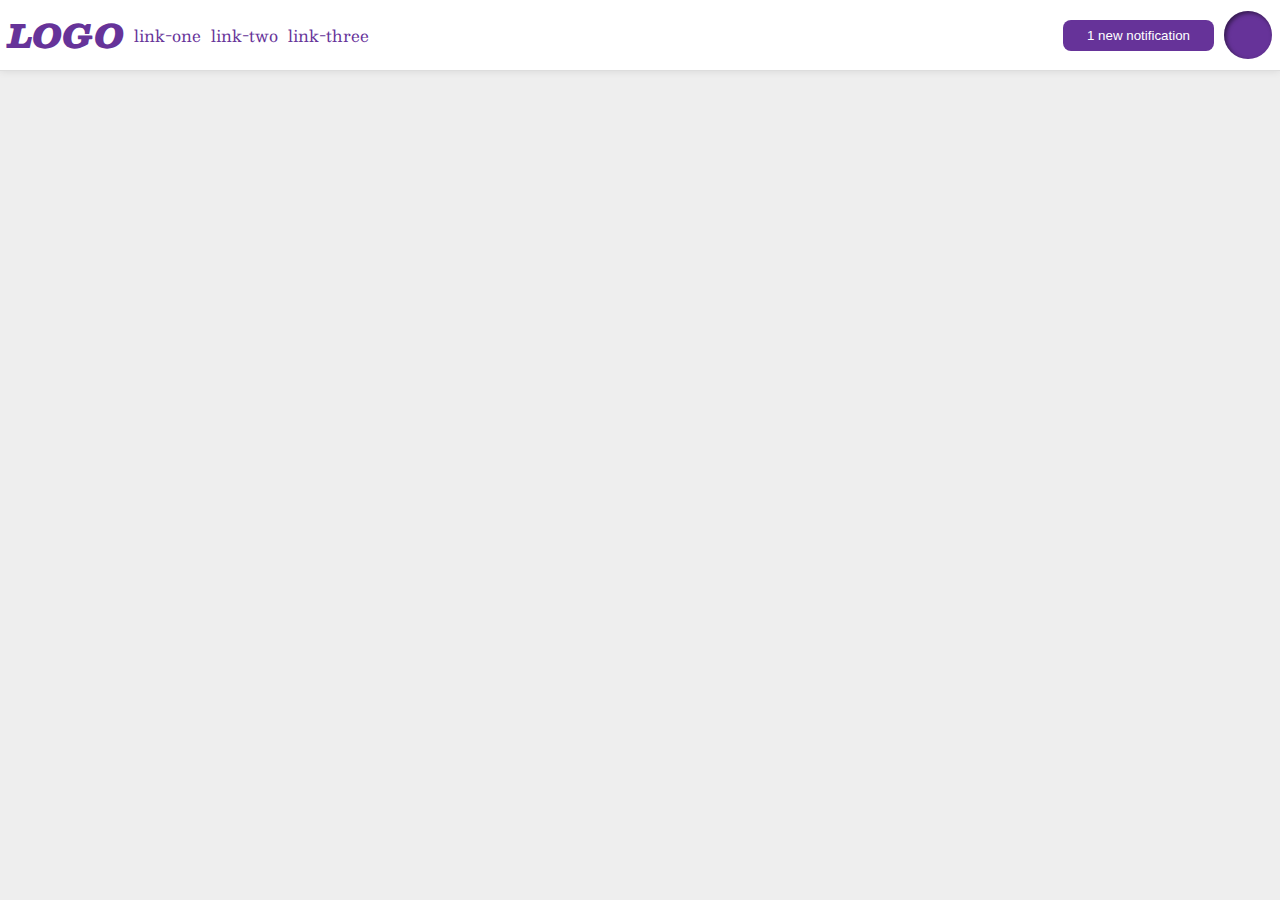
<file: flex/03-flex-header-2/index.html>
<!DOCTYPE html>
<html lang="en">
  <head>
    <meta charset="UTF-8">
    <meta http-equiv="X-UA-Compatible" content="IE=edge">
    <meta name="viewport" content="width=device-width, initial-scale=1.0">
    <title>Flex Header 2</title>
    <link rel="stylesheet" href="style.css">
  </head>
  <body>
    <div class="header">
      <div class="container">
      <div class="logo">
        LOGO
      </div>
      <ul class="links">
        <li><a href="google.com">link-one</a></li>
        <li><a href="google.com">link-two</a></li>
        <li><a href="google.com">link-three</a></li>
      </ul>
      </div>
      <div class="container">
      <button class="notifications">
        1 new notification
      </button>
      <div class="profile-image"></div>
      
    </div>
    </div>
  </body>
</html>
</file>
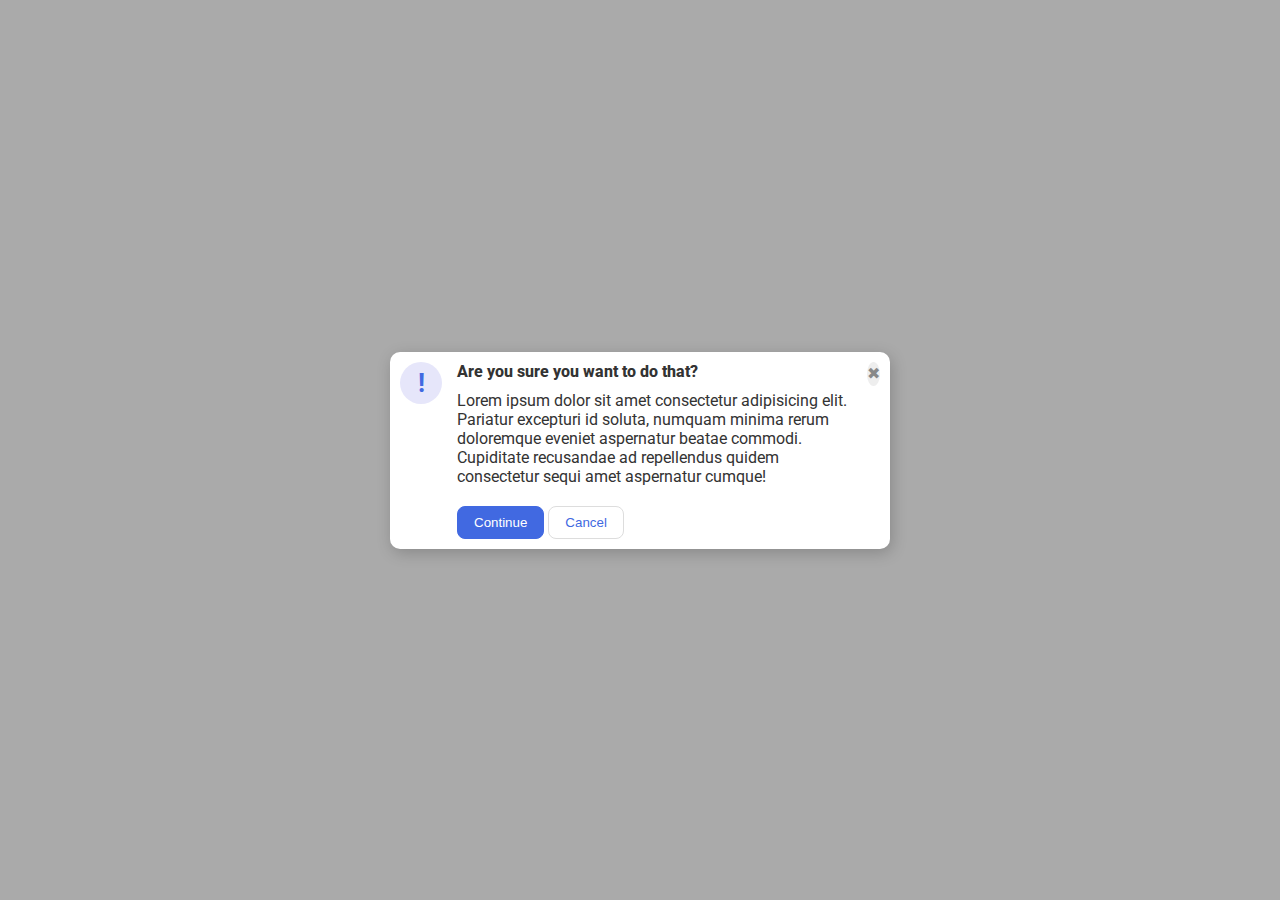
<file: flex/05-flex-modal/index.html>
<!DOCTYPE html>
<html lang="en">
  <head>
    <meta charset="UTF-8">
    <meta http-equiv="X-UA-Compatible" content="IE=edge">
    <meta name="viewport" content="width=device-width, initial-scale=1.0">
    <link rel="stylesheet" href="style.css">
    <title>Modal</title>
  </head>
  <body>
    <div class="modal">
      <div class="icon">!</div>
      <div>
      <div class="header">Are you sure you want to do that?</div>
     
      <div class="text">Lorem ipsum dolor sit amet consectetur adipisicing elit. Pariatur excepturi id soluta, numquam minima rerum doloremque eveniet aspernatur beatae commodi. Cupiditate recusandae ad repellendus quidem consectetur sequi amet aspernatur cumque!</div>
      <button class="continue">Continue</button>
      <button class="cancel">Cancel</button>
      </div>
      <div class="close-button">✖</div>
    </div>
  </body>
</html>
</file>
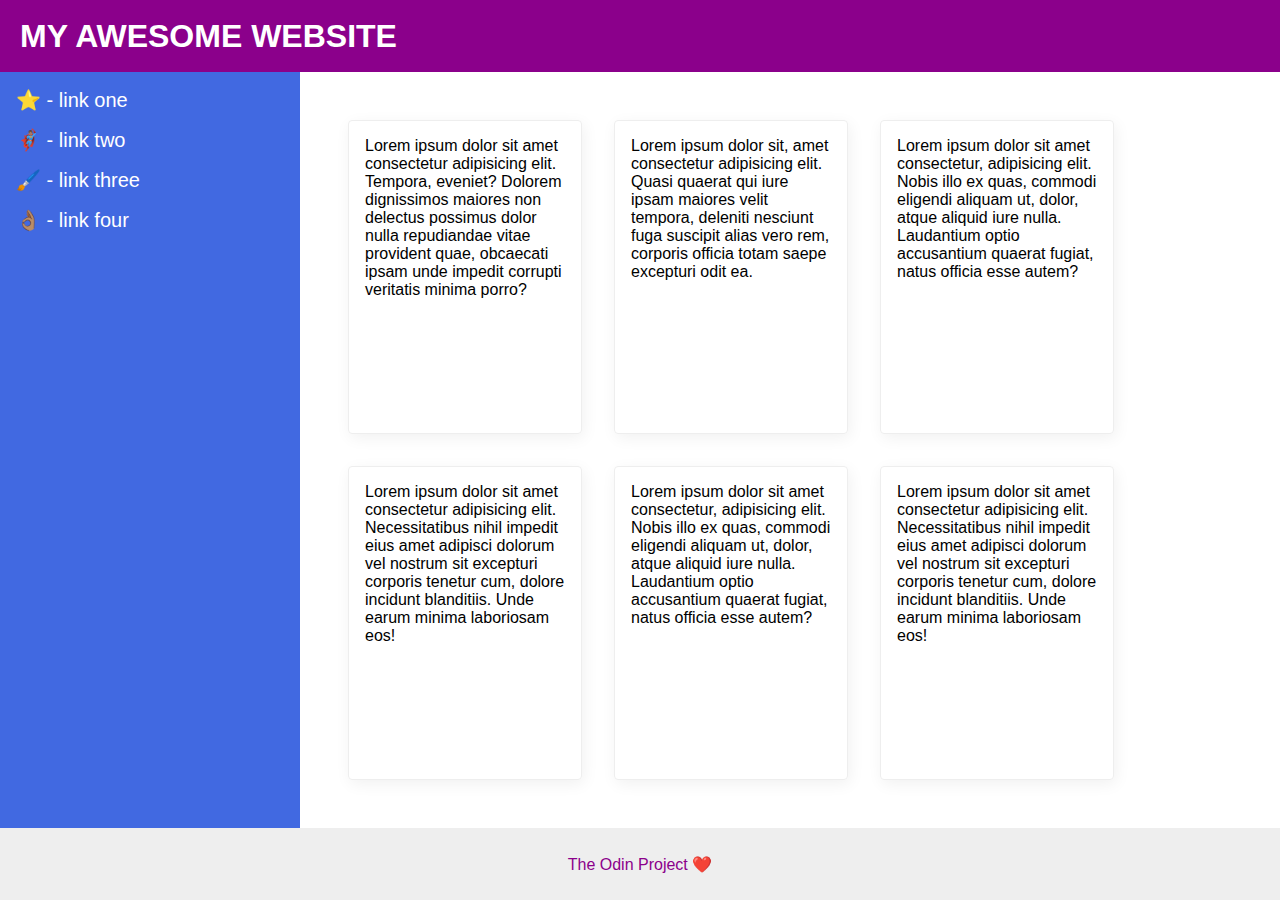
<file: flex/07-flex-layout-2/index.html>
<!DOCTYPE html>
<html lang="en">
  <head>
    <meta charset="UTF-8">
    <meta http-equiv="X-UA-Compatible" content="IE=edge">
    <meta name="viewport" content="width=device-width, initial-scale=1.0">
    <title>The Holy Grail</title>
    <link rel="stylesheet" href="style.css">
  </head>
  <body>
    <div class="header">
      MY AWESOME WEBSITE
    </div>
    
    <div class="main">
    <div class="sidebar">
      <ul>
        <li><a href="#">⭐ - link one</a></li>
        <li><a href="#">🦸🏽‍♂️ - link two</a></li>
        <li><a href="#">🖌️ - link three</a></li>
        <li><a href="#">👌🏽 - link four</a></li>
      </ul>
    </div>
    <div class="card-container">
    <div class="card">Lorem ipsum dolor sit amet consectetur adipisicing elit. Tempora, eveniet? Dolorem dignissimos maiores non delectus possimus dolor nulla repudiandae vitae provident quae, obcaecati ipsam unde impedit corrupti veritatis minima porro?</div>
    <div class="card">Lorem ipsum dolor sit, amet consectetur adipisicing elit. Quasi quaerat qui iure ipsam maiores velit tempora, deleniti nesciunt fuga suscipit alias vero rem, corporis officia totam saepe excepturi odit ea.</div>
    <div class="card">Lorem ipsum dolor sit amet consectetur, adipisicing elit. Nobis illo ex quas, commodi eligendi aliquam ut, dolor, atque aliquid iure nulla. Laudantium optio accusantium quaerat fugiat, natus officia esse autem?</div>
    <div class="card">Lorem ipsum dolor sit amet consectetur adipisicing elit. Necessitatibus nihil impedit eius amet adipisci dolorum vel nostrum sit excepturi corporis tenetur cum, dolore incidunt blanditiis. Unde earum minima laboriosam eos!</div>
    <div class="card">Lorem ipsum dolor sit amet consectetur, adipisicing elit. Nobis illo ex quas, commodi eligendi aliquam ut, dolor, atque aliquid iure nulla. Laudantium optio accusantium quaerat fugiat, natus officia esse autem?</div>
    <div class="card">Lorem ipsum dolor sit amet consectetur adipisicing elit. Necessitatibus nihil impedit eius amet adipisci dolorum vel nostrum sit excepturi corporis tenetur cum, dolore incidunt blanditiis. Unde earum minima laboriosam eos!</div>
    </div>
    </div>
    <div class="footer">
      The Odin Project ❤️
    </div>
  </body>
</html>
</file>
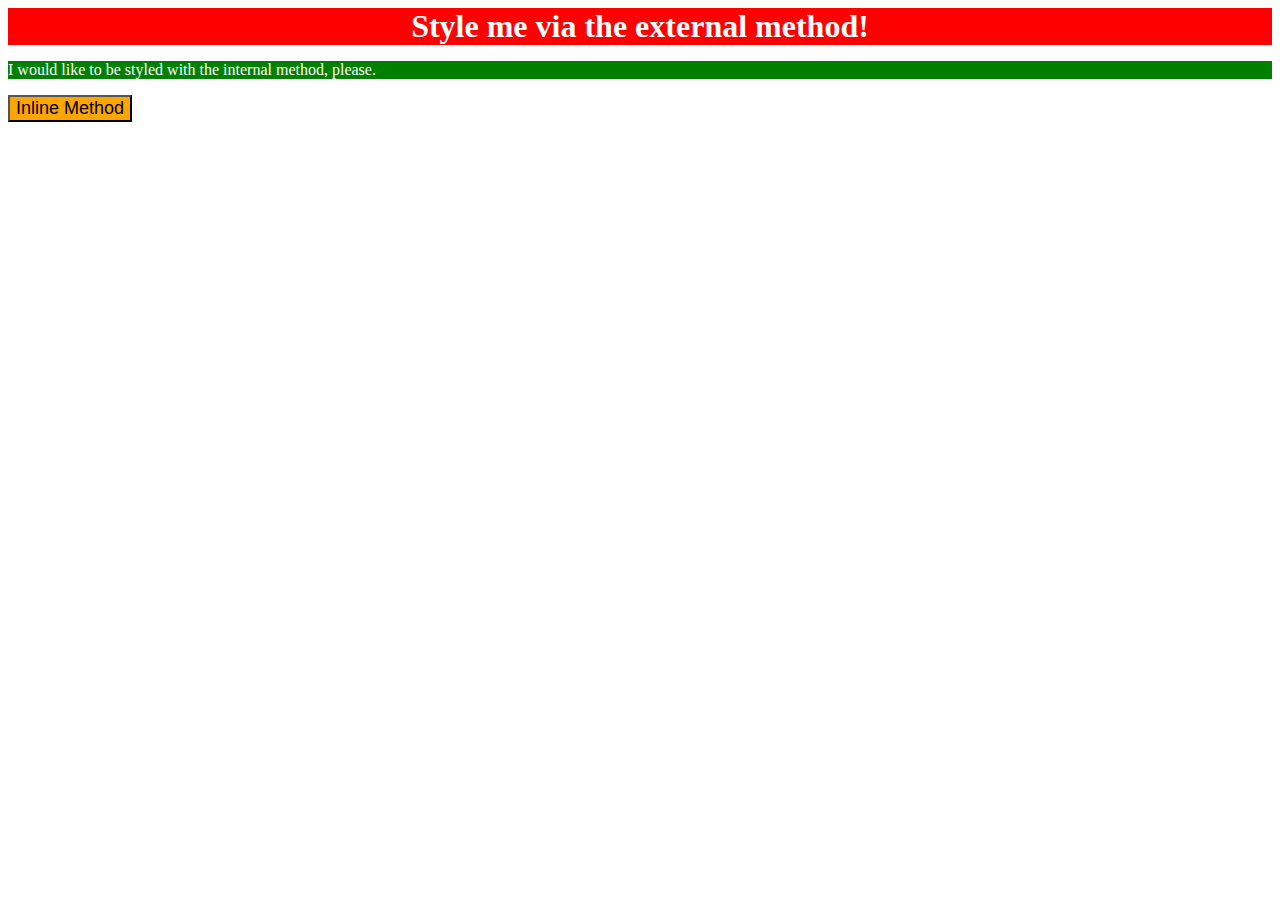
<file: foundations/01-css-methods/index.html>
<!DOCTYPE html>
<html lang="en">
  <head>
    <meta charset="UTF-8">
    <meta http-equiv="X-UA-Compatible" content="IE=edge">
    <meta name="viewport" content="width=device-width, initial-scale=1.0">
    <title>Methods for Adding CSS</title>
    <link rel="stylesheet" href="styles.css">
    <style>
      p {
        background-color: green;
        color: white;
        font-size: 18x;
      }
    </style>
  </head>
  <body>
    <div>Style me via the external method!</div>
    <p>I would like to be styled with the internal method, please.</p>
    <button style="background-color: orange; font-size: 18px;">Inline Method</button>
  </body>
</html>
</file>
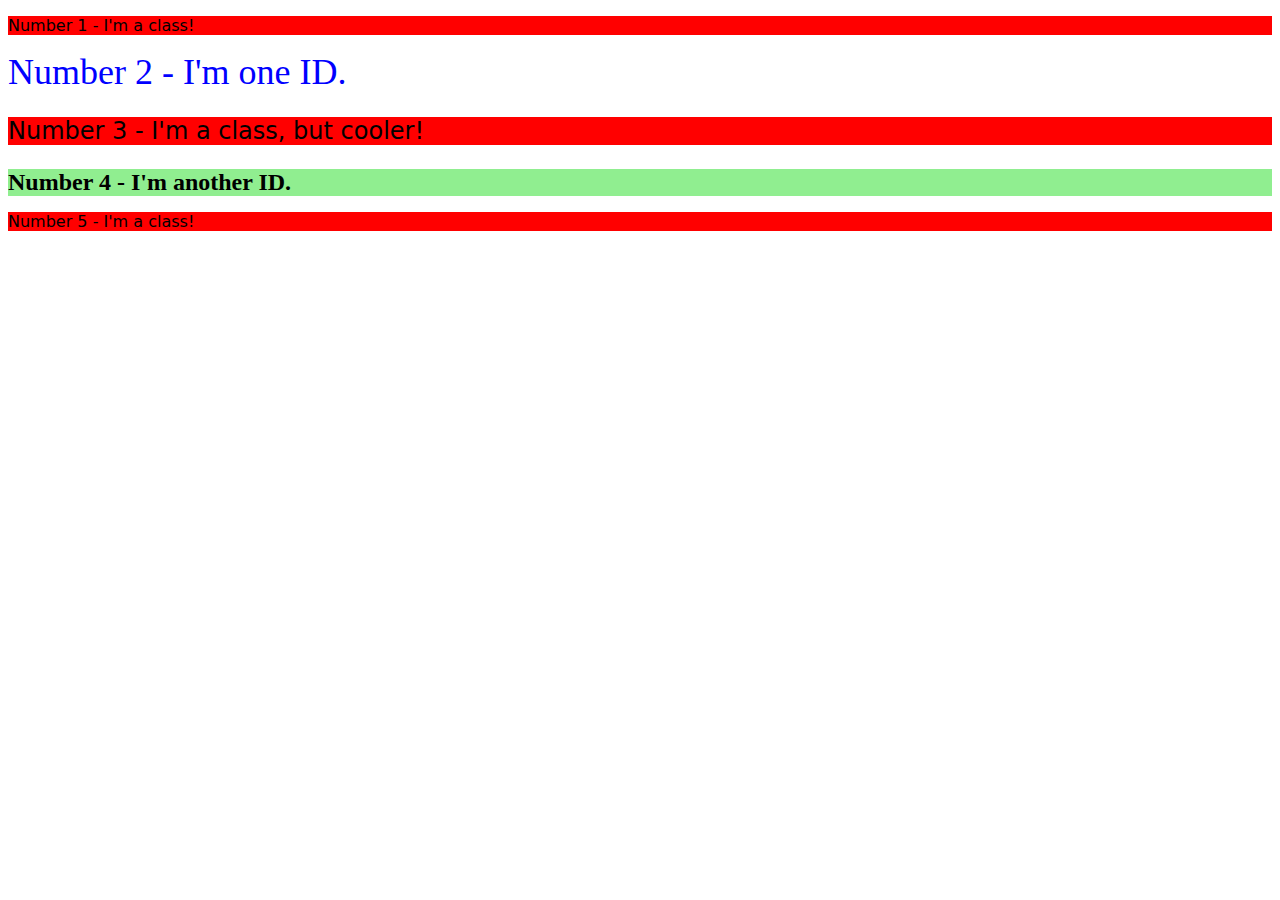
<file: foundations/02-class-id-selectors/index.html>
<!DOCTYPE html>
<html lang="en">
  <head>
    <meta charset="UTF-8">
    <meta http-equiv="X-UA-Compatible" content="IE=edge">
    <meta name="viewport" content="width=device-width, initial-scale=1.0">
    <title>Class and ID Selectors</title>
    <link rel="stylesheet" href="style.css">
  </head>
  <body>
    <p class="number-odd">Number 1 - I'm a class!</p>
    <div id="number-2">Number 2 - I'm one ID.</div>
    <p class="number-odd number-3">Number 3 - I'm a class, but cooler!</p>
    <div id="number-4">Number 4 - I'm another ID.</div>
    <p class="number-odd">Number 5 - I'm a class!</p>
  </body>
</html>
</file>
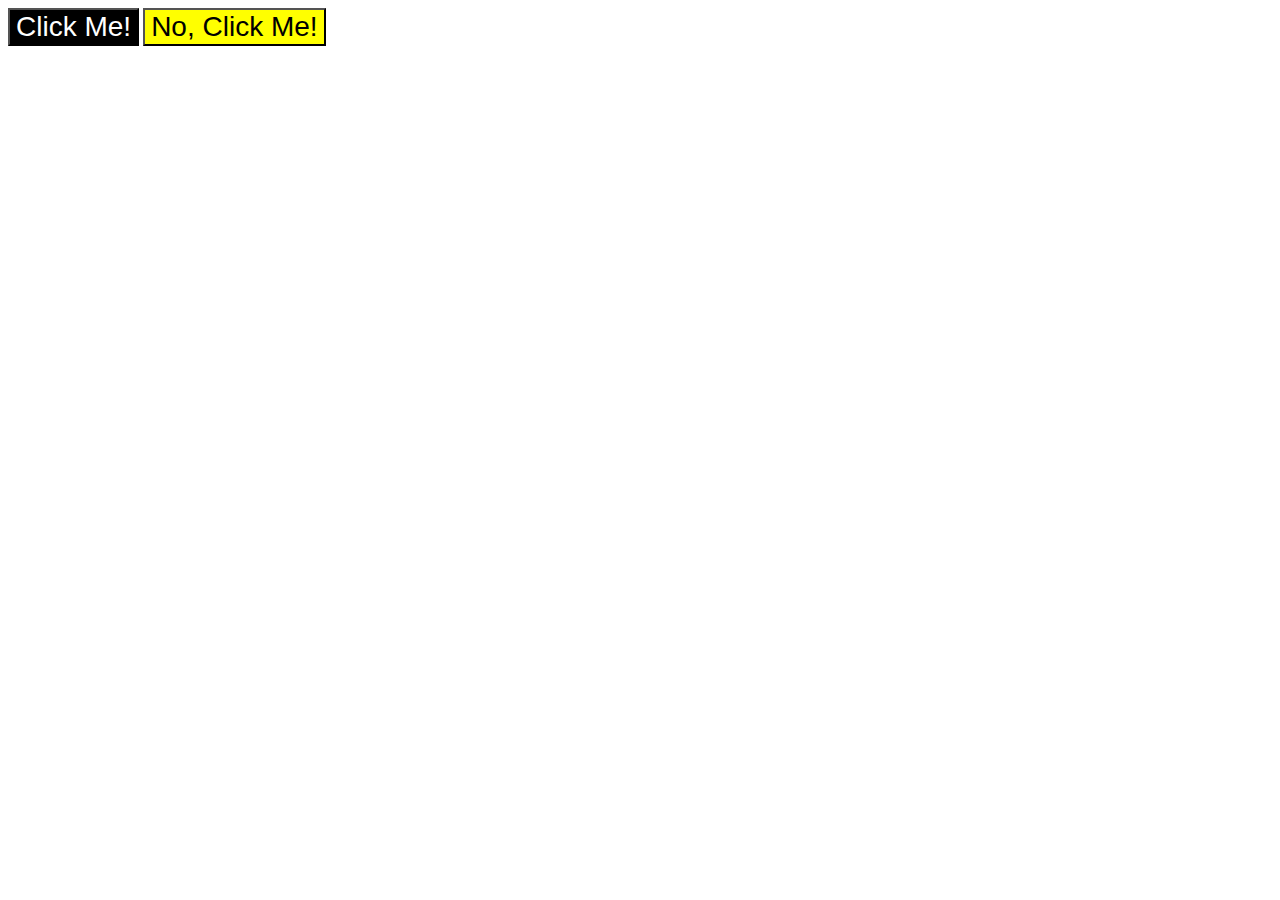
<file: foundations/03-grouping-selectors/index.html>
<!DOCTYPE html>
<html lang="en">
  <head>
    <meta charset="UTF-8">
    <meta http-equiv="X-UA-Compatible" content="IE=edge">
    <meta name="viewport" content="width=device-width, initial-scale=1.0">
    <title>Grouping Selectors</title>
    <link rel="stylesheet" href="style.css">
  </head>
  <body>
    <button class="positive">Click Me!</button>
    <button class="negative">No, Click Me!</button>
  </body>
</html>
</file>
<file: flex/03-flex-header-2/style.css>
/* this is some magical font-importing.  
you'll learn about it later. */
@import url('https://fonts.googleapis.com/css2?family=Besley:ital,wght@0,400;1,900&display=swap');

body {
  margin: 0;
  background: #eee;
  font-family: Besley, serif;
}

.header {
  background: white;
  border-bottom: 1px solid #ddd;
  box-shadow: 0 0 8px rgba(0,0,0,.1);
  display: flex;
  align-items: center;
  justify-content: space-between;
  padding: 8px;
}

.container {
  display: flex;
  align-items: center;
  gap: 10px;
}

.profile-image {
  background: rebeccapurple;
  box-shadow: inset 2px 2px 4px rgba(0,0,0,.5);
  border-radius: 50%;
  width: 48px;
  height: 48px;
}

.logo {
  color: rebeccapurple;
  font-size: 32px;
  font-weight: 900;
  font-style: italic;
}

button {
  border: none;
  border-radius: 8px;
  background: rebeccapurple;
  color: white;
  padding: 8px 24px;
  
}

a {
  /* this removes the line under our links */
  text-decoration: none;
  color: rebeccapurple;
}

ul {
  list-style-type: none;
  display: flex;
  margin: 0;
  padding: 0;
  gap: 10px;
}
</file>
<file: flex/05-flex-modal/style.css>
@import url('https://fonts.googleapis.com/css2?family=Roboto:wght@400;700&display=swap');

html, body {
  height: 100%;
}

body {
  font-family: Roboto, sans-serif;
  margin: 0;
  background: #aaa;
  color: #333;
  /* I'll give you this one for free lol */
  display: flex;
  align-items: center;
  justify-content: center;
}

.modal {
  background: white;
  width: 480px;
  border-radius: 10px;
  box-shadow: 2px 4px 16px rgba(0,0,0,.2);
  display: flex;
  gap: 15px;
  padding: 10px;
}

.icon {
  color: royalblue;
  font-size: 26px;
  font-weight: 700;
  background: lavender;
  width: 42px;
  height: 42px;
  border-radius: 50%;
  display: flex;
  align-items: center;
  justify-content: center;
  flex-shrink: 0;
}

.close-button {
  background: #eee;
  border-radius: 50%;
  color: #888;
  font-weight: 400;
  font-size: 16px;
  height: 24px;
  width: 24px;
  display: flex;
  align-items: center;
  justify-content: center;
}

button {
  padding: 8px 16px;
  border-radius: 8px;
}

button.continue {
  background: royalblue;
  border: 1px solid royalblue;
  color: white;
}

.header {
  font-weight: 800;
  margin-bottom: 10px;
}

button.cancel {
  background: white;
  border: 1px solid #ddd;
  color: royalblue;
}

.text {
  margin-bottom: 20px;
}
</file>
<file: flex/07-flex-layout-2/style.css>
body {
  font-family: -apple-system, BlinkMacSystemFont, 'Segoe UI', Roboto, Oxygen, Ubuntu, Cantarell, 'Open Sans', 'Helvetica Neue', sans-serif;
  margin: 0;
  min-height: 100vh;
  display: flex;
  flex-direction: column;
  justify-content: s;
}
.main {
  display: flex;
  flex: 1;
}

.header {
  height: 72px;
  background: darkmagenta;
  color: white;
  font-weight: 800;
  display: flex;
  align-items: center;
  padding-left: 20px;
  font-size: 32px;
}

.footer {
  height: 72px;
  background: #eee;
  color: #8b008b;
  margin-top: auto;
  display: flex;
  align-items: center;
  justify-content: center;
}

.sidebar {
  width: 300px;
  background: royalblue;
  flex-shrink: 0;
  width: 300px;
}

ul {
  list-style-type: none;
  margin: 0;
  padding: 0;
}

li {
 margin: 16px;
}

a {
  font-size: 20px;
  text-decoration: none;
  color: #ffffff;
}
.card {
  border: 1px solid #eee;
  box-shadow: 2px 4px 16px rgba(0,0,0,.06);
  border-radius: 4px;
  width: 200px;
  padding: 16px;
  margin: 16px;
}

.card-container {
  display: flex;
  flex-wrap: wrap;
  padding: 32px; 
}
</file>
<file: foundations/01-css-methods/styles.css>
div {
    background-color: red;
    font-size: 32px;
    font-weight: bold;
    color: white;
    text-align: center;
}
</file>
<file: foundations/02-class-id-selectors/style.css>
.number-odd {
    background-color: #ff0000;
    font-family: Verdana, 'Dejavu Sans', sans-serif;
}
#number-2 {
    color: #0000ff;
    font-size: 36px;
}
.number-3 {
    font-size: 24px;
}
#number-4 {
    font-size: 24px;
    font-weight: bold;
    background-color: #90ee90;
}
</file>
<file: foundations/03-grouping-selectors/style.css>
.positive, .negative {
    font-size: 28px;
    font-family: Helvetica, 'Times New Roman', sans-serif;
}
.positive {
    background-color: #000000;
    color: #fff;

}
.negative {
    background-color: #ffff00;
}
</file>
